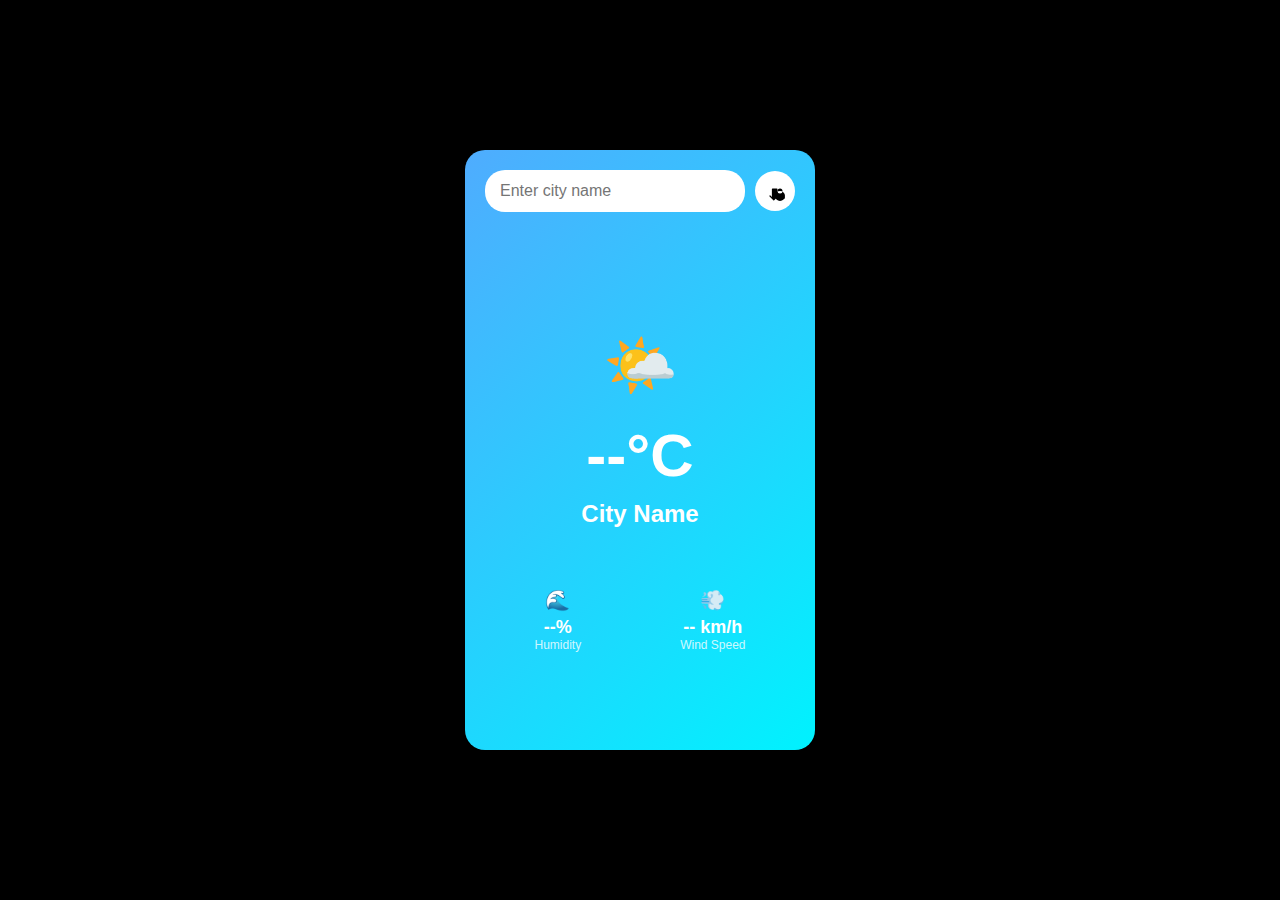
<file: assets/Qwen_html_20250826_rtmyk7bxt.html>
<!DOCTYPE html>
<html lang="en">
<head>
    <meta charset="UTF-8">
    <meta name="viewport" content="width=device-width, initial-scale=1.0">
    <title>Weather App</title>
    <style>
        * {
            margin: 0;
            padding: 0;
            box-sizing: border-box;
            font-family: 'Segoe UI', Tahoma, Geneva, Verdana, sans-serif;
        }

        body {
            background: #000;
            display: flex;
            justify-content: center;
            align-items: center;
            min-height: 100vh;
            padding: 20px;
        }

        .weather-container {
            width: 350px;
            height: 600px;
            background: linear-gradient(135deg, #4facfe, #00f2fe);
            border-radius: 20px;
            box-shadow: 0 10px 30px rgba(0, 0, 0, 0.3);
            overflow: hidden;
            position: relative;
            display: flex;
            flex-direction: column;
            justify-content: space-between;
        }

        .search-bar {
            padding: 20px;
            display: flex;
            gap: 10px;
            align-items: center;
        }

        .search-input {
            flex: 1;
            padding: 12px 15px;
            border: none;
            border-radius: 20px;
            outline: none;
            font-size: 16px;
            background: white;
            color: #333;
            transition: all 0.3s;
        }

        .search-input:focus {
            box-shadow: 0 0 10px rgba(0, 0, 0, 0.2);
        }

        .search-btn {
            width: 40px;
            height: 40px;
            background: white;
            border: none;
            border-radius: 50%;
            cursor: pointer;
            display: flex;
            justify-content: center;
            align-items: center;
            transition: all 0.3s;
        }

        .search-btn:hover {
            background: #e0e0e0;
            transform: scale(1.05);
        }

        .weather-info {
            flex: 1;
            padding: 20px;
            text-align: center;
            display: flex;
            flex-direction: column;
            justify-content: center;
        }

        .weather-icon {
            font-size: 60px;
            margin-bottom: 20px;
        }

        .temperature {
            font-size: 60px;
            font-weight: 700;
            margin-bottom: 10px;
            color: white;
        }

        .city-name {
            font-size: 24px;
            font-weight: 600;
            color: white;
            margin-bottom: 30px;
        }

        .weather-details {
            display: flex;
            justify-content: space-around;
            margin-top: 30px;
        }

        .detail-item {
            text-align: center;
        }

        .detail-icon {
            font-size: 20px;
            margin-bottom: 5px;
        }

        .detail-value {
            font-size: 18px;
            font-weight: 600;
            color: white;
        }

        .detail-label {
            font-size: 12px;
            color: rgba(255, 255, 255, 0.8);
        }

        /* Loading animation */
        .loading {
            position: absolute;
            top: 50%;
            left: 50%;
            transform: translate(-50%, -50%);
            background: rgba(255, 255, 255, 0.9);
            padding: 20px;
            border-radius: 10px;
            box-shadow: 0 5px 15px rgba(0, 0, 0, 0.2);
            display: none;
            z-index: 100;
        }

        .error {
            position: absolute;
            top: 50%;
            left: 50%;
            transform: translate(-50%, -50%);
            background: rgba(255, 0, 0, 0.9);
            color: white;
            padding: 20px;
            border-radius: 10px;
            text-align: center;
            display: none;
            z-index: 100;
        }
    </style>
</head>
<body>
    <div class="weather-container">
        <div class="search-bar">
            <input type="text" id="search-input" class="search-input" placeholder="Enter city name">
            <button id="search-btn" class="search-btn">
                <svg xmlns="http://www.w3.org/2000/svg" width="20" height="20" fill="currentColor" viewBox="0 0 16 16">
                    <path d="M15.5 14a.5.5 0 0 0 0-1H12.793l1.147-1.147a.5.5 0 0 0-.707-.707L10 12.293V6.5a.5.5 0 0 0-.5-.5H6a.5.5 0 0 0-.5.5v6.293l-1.147-1.147a.5.5 0 0 0-.707.707l3 3a.5.5 0 0 0 .707 0l3-3a.5.5 0 0 0 0-.707z"/>
                    <path d="M12 16a4 4 0 1 0 0-8 4 4 0 0 0 0 8zm0-10a2 2 0 1 1 0 4 2 2 0 0 1 0-4z"/>
                </svg>
            </button>
        </div>

        <div class="weather-info">
            <div class="weather-icon" id="weather-icon">🌤️</div>
            <div class="temperature" id="temperature">--°C</div>
            <div class="city-name" id="city-name">City Name</div>
            <div class="weather-details">
                <div class="detail-item">
                    <div class="detail-icon">🌊</div>
                    <div class="detail-value" id="humidity">--%</div>
                    <div class="detail-label">Humidity</div>
                </div>
                <div class="detail-item">
                    <div class="detail-icon">💨</div>
                    <div class="detail-value" id="wind-speed">-- km/h</div>
                    <div class="detail-label">Wind Speed</div>
                </div>
            </div>
        </div>

        <div id="loading" class="loading">
            <p>Loading weather data...</p>
        </div>

        <div id="error-message" class="error"></div>
    </div>

    <script>
        // Replace with your actual API key
        const API_KEY = 'YOUR_API_KEY_HERE';
        
        // Your OpenWeatherMap API endpoint
        const API_URL = 'https://api.openweathermap.org/data/2.5/weather';

        // DOM elements
        const searchInput = document.getElementById('search-input');
        const searchBtn = document.getElementById('search-btn');
        const weatherIcon = document.getElementById('weather-icon');
        const temperature = document.getElementById('temperature');
        const cityName = document.getElementById('city-name');
        const humidity = document.getElementById('humidity');
        const windSpeed = document.getElementById('wind-speed');
        const loading = document.getElementById('loading');
        const errorMessage = document.getElementById('error-message');

        // Function to get weather data
        async function getWeather(city) {
            showLoading();
            
            try {
                // Make API request
                const response = await fetch(`${API_URL}?q=${city}&appid=${API_KEY}&units=metric`);
                
                if (!response.ok) {
                    throw new Error('City not found');
                }
                
                const data = await response.json();
                updateWeatherData(data);
            } catch (error) {
                showError(error.message);
            } finally {
                hideLoading();
            }
        }

        // Function to update weather data in the UI
        function updateWeatherData(data) {
            // Update city name
            cityName.textContent = data.name;
            
            // Update temperature
            temperature.textContent = `${Math.round(data.main.temp)}°C`;
            
            // Update weather icon based on weather condition
            const weatherCondition = data.weather[0].main.toLowerCase();
            updateWeatherIcon(weatherCondition);
            
            // Update humidity
            humidity.textContent = `${data.main.humidity}%`;
            
            // Update wind speed
            windSpeed.textContent = `${data.wind.speed} km/h`;
            
            // Hide error message if previously shown
            errorMessage.style.display = 'none';
        }

        // Function to update weather icon based on condition
        function updateWeatherIcon(condition) {
            let icon;
            
            switch (condition) {
                case 'clear':
                    icon = '☀️';
                    break;
                case 'clouds':
                    icon = '☁️';
                    break;
                case 'rain':
                    icon = '🌧️';
                    break;
                case 'thunderstorm':
                    icon = '⛈️';
                    break;
                case 'snow':
                    icon = '❄️';
                    break;
                case 'drizzle':
                    icon = '🌦️';
                    break;
                default:
                    icon = '🌤️';
            }
            
            weatherIcon.textContent = icon;
        }

        // Function to show loading indicator
        function showLoading() {
            loading.style.display = 'block';
        }

        // Function to hide loading indicator
        function hideLoading() {
            loading.style.display = 'none';
        }

        // Function to show error message
        function showError(message) {
            errorMessage.textContent = message;
            errorMessage.style.display = 'block';
            
            // Hide error after 5 seconds
            setTimeout(() => {
                errorMessage.style.display = 'none';
            }, 5000);
        }

        // Event listeners
        searchBtn.addEventListener('click', () => {
            const city = searchInput.value.trim();
            if (city) {
                getWeather(city);
            }
        });

        searchInput.addEventListener('keypress', (e) => {
            if (e.key === 'Enter') {
                const city = searchInput.value.trim();
                if (city) {
                    getWeather(city);
                }
            }
        });

        // Initialize with default city
        window.onload = () => {
            // You can set a default city here or leave it blank
            // getWeather('New York'); // Example: Load weather for New York by default
        };
    </script>
</body>
</html>
</file>
